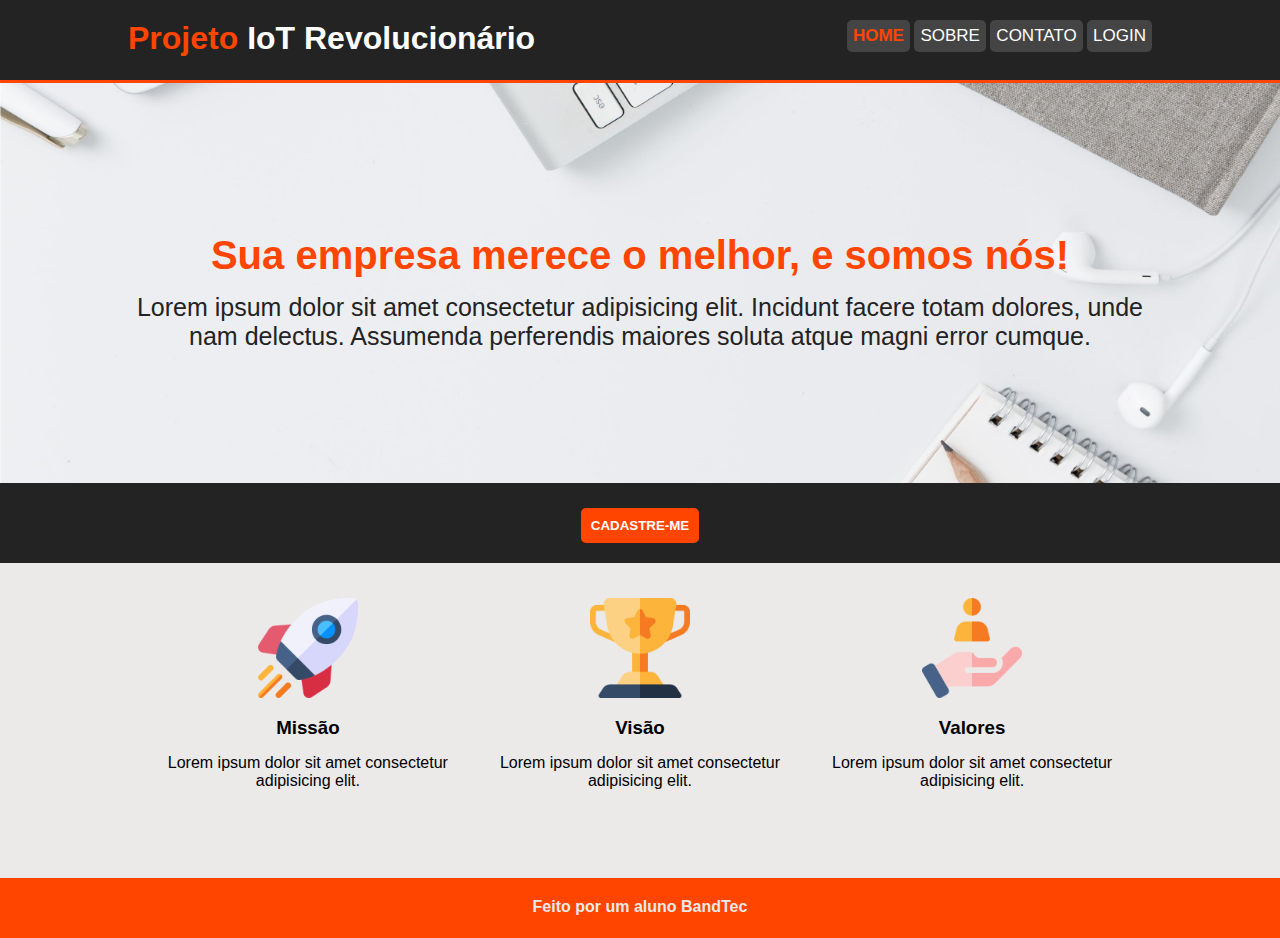
<file: index.html>
<!DOCTYPE html>
<html lang="en">
<head>
    <meta charset="UTF-8">
    <meta http-equiv="X-UA-Compatible" content="IE=edge">
    <meta name="viewport" content="width=device-width, initial-scale=1.0">
    
    <link rel="stylesheet" href="style.css">

    <title>Home</title>
</head>
<body>
    <!-- Inicio Header -->
    <div class="header">
        <div class="container">
            <h1> <span class="text-orange">Projeto</span>  IoT Revolucionário</h1>
            <ul>
                <li><a href="index.html" class="text-orange">Home</a> </li>
                <li><a href="sobre.html">Sobre</a> </li>
                <li><a href="">Contato</a> </li>
                <li><a href="">Login</a> </li>
            </ul>
        </div>
    </div>
    <!-- Fim Header -->

    <!-- Inicio Banner -->
    <div class="banner">
        <div class="container">
            <div class="texto-banner">
                <h1>Sua empresa merece o melhor, e somos nós!</h1>
                <h3>Lorem ipsum dolor sit amet consectetur adipisicing elit. Incidunt facere totam dolores,
                    unde nam delectus. Assumenda perferendis maiores soluta atque magni error cumque.</h3>
            </div>
        </div>
    </div>
    <!-- Fim Banner -->

    <!-- Inicio Novidades -->
    <div class="news">
        <button class="btn-orange">CADASTRE-ME</button>
    </div>
    <!-- Fim Novidades -->

    <!-- Inicio missão visão valores -->
    <div class="box">
        <div class="container">
            <div class="box-item">
                <img src="./img/missao.png" alt="">
                <h3>Missão</h3>
                <p>Lorem ipsum dolor sit amet consectetur adipisicing elit.</p>
            </div>

            <div class="box-item">
                <img src="./img/visao.png" alt="">
                <h3>Visão</h3>
                <p>Lorem ipsum dolor sit amet consectetur adipisicing elit.</p>
            </div>

            <div class="box-item">
                <img src="./img/valores.png" alt="">
                <h3>Valores</h3>
                <p>Lorem ipsum dolor sit amet consectetur adipisicing elit.</p>
            </div>
        </div>
    </div>
    <!-- Fim missão visão valores -->

</body>
<footer>
    <b>Feito por um aluno BandTec</b>
</footer>
</html>
</file>
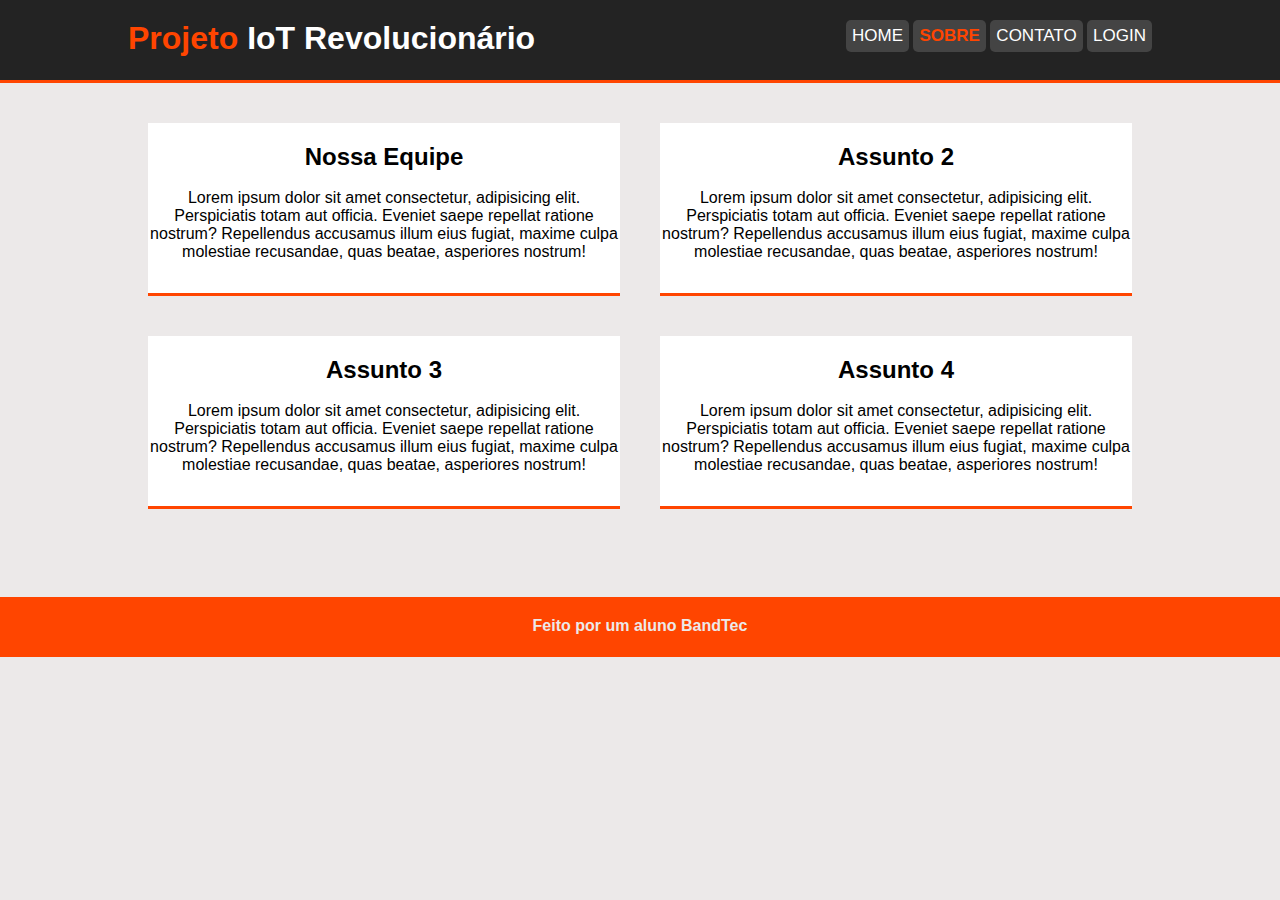
<file: sobre.html>
<!DOCTYPE html>
<html lang="en">
<head>
    <meta charset="UTF-8">
    <meta http-equiv="X-UA-Compatible" content="IE=edge">
    <meta name="viewport" content="width=device-width, initial-scale=1.0">
    
    <link rel="stylesheet" href="style.css">

    <title>Home</title>
</head>
<body>
    <div class="header">
        <div class="container">
            <h1> <span class="text-orange">Projeto</span>  IoT Revolucionário</h1>
            <ul>
                <li><a href="index.html" >Home</a> </li>
                <li><a href="sobre.html"class="text-orange">Sobre</a> </li>
                <li><a href="">Contato</a> </li>
                <li><a href="">Login</a> </li>
            </ul>
        </div>
    </div>

    <div class="container">
        <div style="display: flex; justify-content: center; align-items: center;">
            <div class="assunto" onclick="mudarestado_equipe()">
                <h2>Nossa Equipe</h2><br>
                <p>Lorem ipsum dolor sit amet consectetur, adipisicing elit. Perspiciatis totam aut officia. Eveniet saepe repellat ratione nostrum? Repellendus accusamus illum eius fugiat, maxime culpa molestiae recusandae, quas beatae, asperiores nostrum!</p>
            </div>
                <div class="assunto" onclick="mudarestado_assunto_2()">
                <h2>Assunto 2</h2><br>
                <p>Lorem ipsum dolor sit amet consectetur, adipisicing elit. Perspiciatis totam aut officia. Eveniet saepe repellat ratione nostrum? Repellendus accusamus illum eius fugiat, maxime culpa molestiae recusandae, quas beatae, asperiores nostrum!</p>
            </div>
        </div>
    </div>
    <div class="container">
        <div style="display: flex; justify-content: center; align-items: center;">
            <div class="assunto" onclick="mudarestado_assunto_3()">
                <h2>Assunto 3</h2><br>
                <p>Lorem ipsum dolor sit amet consectetur, adipisicing elit. Perspiciatis totam aut officia. Eveniet saepe repellat ratione nostrum? Repellendus accusamus illum eius fugiat, maxime culpa molestiae recusandae, quas beatae, asperiores nostrum!</p>
            </div>
                <div class="assunto" onclick="mudarestado_assunto_4()">
                <h2>Assunto 4</h2><br>
                <p>Lorem ipsum dolor sit amet consectetur, adipisicing elit. Perspiciatis totam aut officia. Eveniet saepe repellat ratione nostrum? Repellendus accusamus illum eius fugiat, maxime culpa molestiae recusandae, quas beatae, asperiores nostrum!</p>
            </div>
        </div>
    </div>
    <div id="equipe" class="assunto_estilo">
        <h2><b>Nossa equipe</b></h2><br>
        <div style="display: flex; justify-content: center; align-items: center;">
            <div class="box-item">
                <img src="./img/visao.png">
                <h3>Integrante 1</h3>
                <p>Lorem ipsum dolor sit amet consectetur adipisicing elit.</p>
            </div>
    
            <div class="box-item">
                <img src="./img/visao.png">
                <h3>Integrante 2</h3>
                <p>Lorem ipsum dolor sit amet consectetur adipisicing elit.</p>
            </div>
    
            <div class="box-item">
                <img src="./img/visao.png">
                <h3>Integrante 3</h3>
                <p>Lorem ipsum dolor sit amet consectetur adipisicing elit.</p>
            </div>
    
            <div class="box-item">
                <img src="./img/visao.png">
                <h3>Integrante 4</h3>
                <p>Lorem ipsum dolor sit amet consectetur adipisicing elit.</p>
            </div>
    
            <div class="box-item">
                <img src="./img/visao.png">
                <h3>Integrante 5</h3>
                <p>Lorem ipsum dolor sit amet consectetur adipisicing elit.</p>
            </div>
        </div>
    </div>
    <div id="assunto_2" class="assunto_estilo">
        <h2><b>Assunto 2</b></h2><br>
        <p>Lorem, ipsum dolor sit amet consectetur adipisicing elit. Nesciunt dolorum totam modi beatae, fugiat perferendis illo odit animi accusamus aliquid quas corporis, assumenda rerum dolor! Iusto deserunt repellendus minus pariatur.</p>
    </div>
    <div id="assunto_3" class="assunto_estilo">
        <h2><b>Assunto 3</b></h2><br>
        <p>Lorem, ipsum dolor sit amet consectetur adipisicing elit. Nesciunt dolorum totam modi beatae, fugiat perferendis illo odit animi accusamus aliquid quas corporis, assumenda rerum dolor! Iusto deserunt repellendus minus pariatur.</p>
    </div>
    <div id="assunto_4" class="assunto_estilo">
        <h2><b>Assunto 4</b></h2><br>
        <p>Lorem, ipsum dolor sit amet consectetur adipisicing elit. Nesciunt dolorum totam modi beatae, fugiat perferendis illo odit animi accusamus aliquid quas corporis, assumenda rerum dolor! Iusto deserunt repellendus minus pariatur.</p>
    </div>
</body>
<footer>
    <b>Feito por um aluno BandTec</b>
</footer>
</html>
<script>
    function mudarestado_equipe() {
        var display = document.getElementById('equipe').style.display;
        if(display == "none"){
            document.getElementById('equipe').style.display = 'block';
            document.getElementById('assunto_2').style.display = 'none';
            document.getElementById('assunto_3').style.display = 'none';
            document.getElementById('assunto_4').style.display = 'none';}
        else{
            document.getElementById('equipe').style.display = 'none';}
    }
    function mudarestado_assunto_2() {
        var display = document.getElementById('assunto_2').style.display;
        if(display == "none"){
            document.getElementById('assunto_2').style.display = 'block';
            document.getElementById('equipe').style.display = 'none';
            document.getElementById('assunto_3').style.display = 'none';
            document.getElementById('assunto_4').style.display = 'none';}
        else{
            document.getElementById('assunto_2').style.display = 'none';}
    }
    function mudarestado_assunto_3() {
        var display = document.getElementById('assunto_3').style.display;
        if(display == "none"){
            document.getElementById('assunto_3').style.display = 'block';
            document.getElementById('equipe').style.display = 'none';
            document.getElementById('assunto_2').style.display = 'none';
            document.getElementById('assunto_4').style.display = 'none';}
        else{
            document.getElementById('assunto_3').style.display = 'none';}
    }
    function mudarestado_assunto_4() {
        var display = document.getElementById('assunto_4').style.display;
        if(display == "none"){
            document.getElementById('assunto_4').style.display = 'block';
            document.getElementById('equipe').style.display = 'none';
            document.getElementById('assunto_2').style.display = 'none';
            document.getElementById('assunto_3').style.display = 'none';}
        else{
            document.getElementById('assunto_4').style.display = 'none';}
    }
</script>
</file>
<file: style.css>
/* GERAL */
* {
  margin: 0;
  padding: 0;
}

body {
  font-family: Arial, Helvetica, sans-serif;
  background-color: rgb(236, 233, 233);
}

footer {
  color: rgb(236, 233, 233);
  background-color: orangered;
  height: 40px;
  text-align: center;
  padding-top: 20px;
  margin-top: 88px;
}

.container {
  width: 80%;
  margin: auto;
}

.btn-orange{
    background-color: orangered;
    border: none;
    padding: 10px;
    font-weight: bold;
    color: white;
    border-radius: 5px;
}

/* INICIO ESTILO HEADER */
.header {
  background-color: #232323;
  width: 100%;
  height: 80px;
  border-bottom: solid orangered 3px;
}

.header h1 {
  float: left;
  color: white;
}

.header ul {
  /* Tira as 'bolinhas' da lista */
  list-style: none;
  float: right;
}

.header h1,
.header ul {
  margin-top: 20px;
}

.header li {
  /* coloca os elementos <li> na mesma linha como blocos */
  display: inline-block;

  font-size: 17px;
  text-transform: uppercase;
  padding: 6px;
  border-radius: 5px;
  background-color: #444444;
}

.header ul li a {
  /* Tira o estilo de 'link' */
  text-decoration: none;
  color: white;
}

.header .text-orange {
  color: orangered;
  font-weight: bold;
}

/* Inicio Banner */

.banner {
  width: 100%;
  height: 400px;
  text-align: center;
  background-image: url("./img/banner-fundo.jpeg");
  background-size: cover;
}

.banner h1 {
  padding-top: 150px;
  font-size: 40px;
  color: orangered;
}

.banner h3 {
  font-size: 25px;
  font-weight: lighter;
  margin-top: 15px;
  color: #232323;
}
/* Fim Banner */

/* Inicio Novidades */
.news {
  width: 100%;
  height: 80px;
  background-color: #232323;
  text-align: center;
}

.news button{
    margin-top: 25px;
}
/* Fim Novidades */

/* Inicio Missão Visão Valores */

.box{
  text-align: center;
}

.box-item{
  display: inline-block;
  width: 32%;
}

.box-item img{
  width: 100px;
  margin-top: 35px;
}

.box-item h3, .box-item p{
  margin-top: 15px;
}

/* Fim Missão Visão Valores */

.assunto{
  background-color: white;
  border-bottom: solid orangered 3px;
  text-align: center;
  width: 490px;
  height: 150px;
  padding-top: 20px;
  margin-top: 40px;
  float: right;
  margin-right: 20px;
  margin-left: 20px;
  cursor: pointer
}

.assunto_estilo{
  margin-top: 30px;
  text-align: center;
  background-color: black;
  color: white;
  height: 400px;
  display: none;
}
/* 
#assunto_2{
  margin-top: 30px;
  text-align: center;
  background-color: black;
  color: white;
  height: 400px;
  display: none;
} */
</file>
